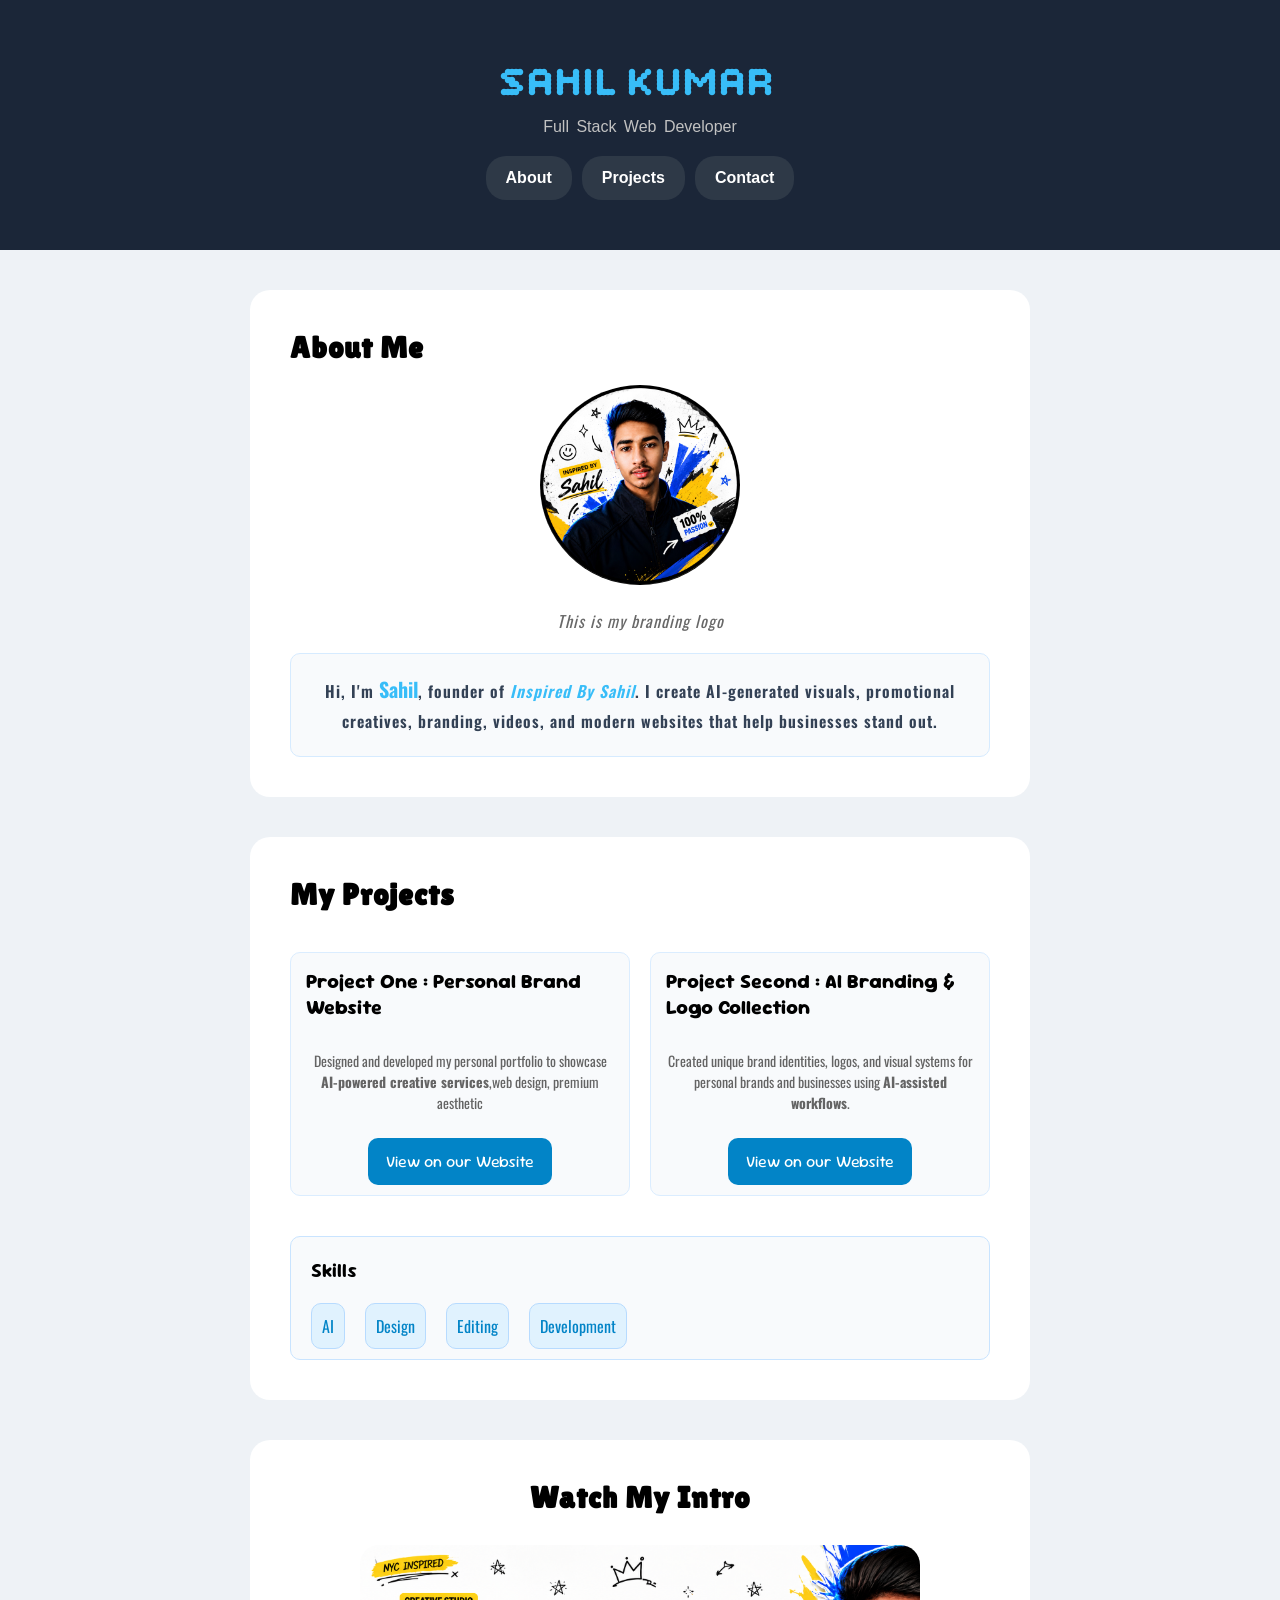
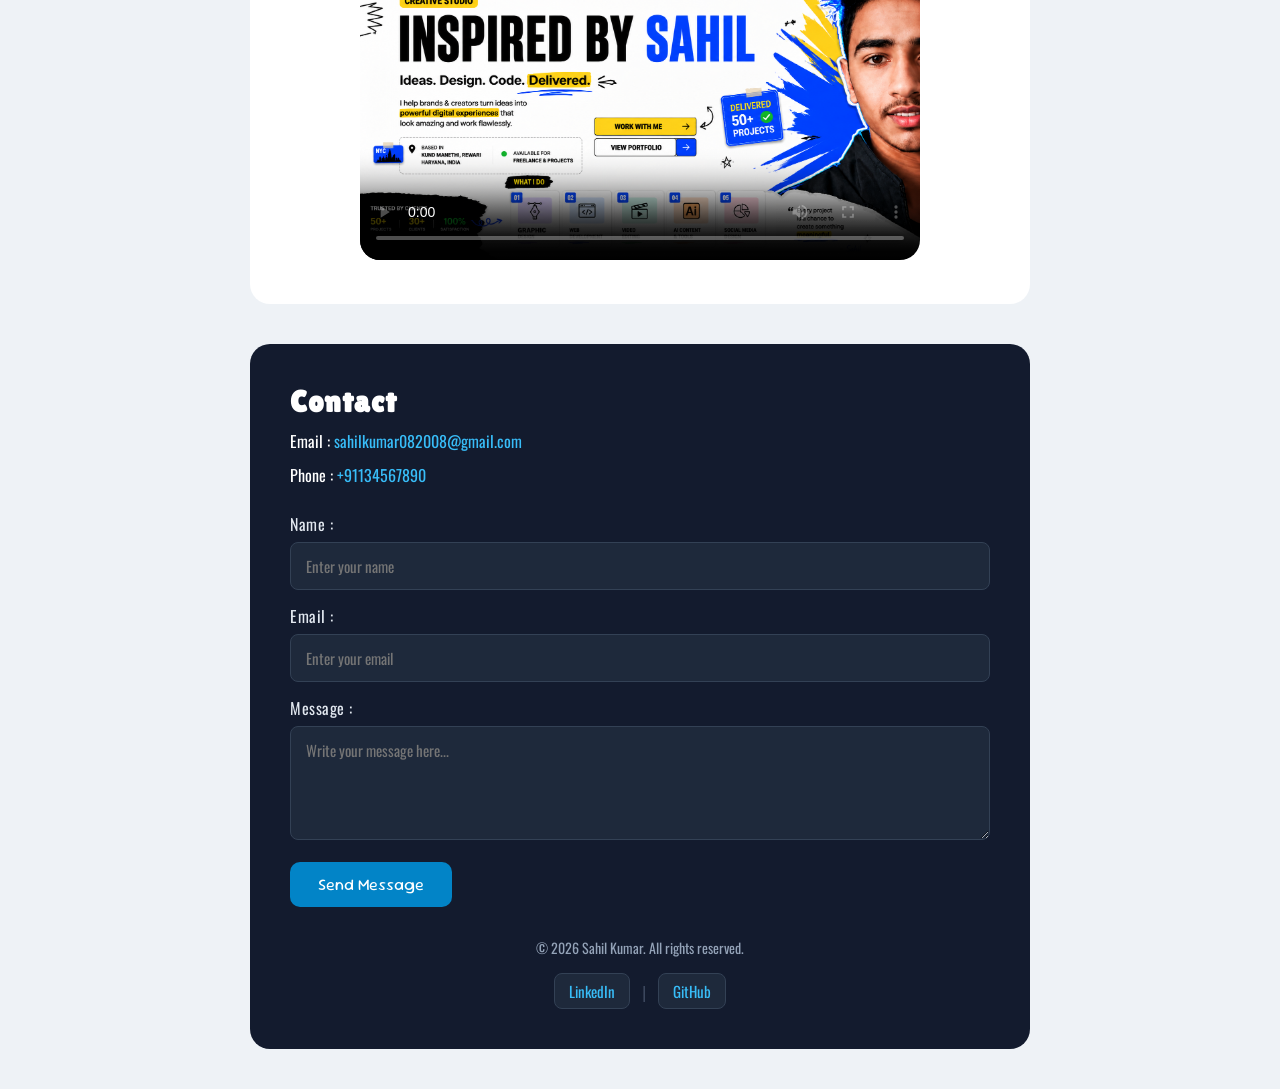
<file: index.html>
<!DOCTYPE html>
<html lang="en">

<head>
    <meta charset="UTF-8">
    <meta name="viewport" content="width=device-width, initial-scale=1.0">
    <title>Sahil | Portfolio</title>

    <link rel="stylesheet" href="style.css">
</head>

<body>
    <header class="header   ">

        <h1>Sahil Kumar</h1>
        <p>Full Stack Web Developer</p>
        <nav>
            <a href="#aboutme">About</a>
            <a href="#myproject">Projects</a>
            <a href="#Contact">Contact</a>
        </nav>
    </header>

    <main>
        <section id="aboutme">
            <h2>About Me</h2>
            <figure>
                <img src="6264710938460098629.jpg" height="200" width="200" alt="My Logo">
                <figcaption>This is my branding logo</figcaption>
            </figure>
            <p> Hi, I'm <strong>Sahil</strong>, founder of <em>Inspired By Sahil</em>. I create AI-generated visuals,
                promotional creatives,
                branding, videos, and modern websites that help businesses stand out.
            </p>

        </section>
        <section id="myproject">
            <h2>My Projects</h2>
            <div class="project">
                <article>
                    <h3> Project One : Personal Brand Website</h3>
                    <p>Designed and developed my personal portfolio to showcase <strong>AI-powered creative
                            services</strong>,web design, premium
                        aesthetic
                    </p>
                    <a href="https://inspiredbysahil.lovable.app/" target="_blank">View on our Website</a>

                </article>
                <article>

                    <h3>Project Second : AI Branding & Logo Collection</h3>
                    <p>Created unique brand identities, logos, and visual systems for personal brands and businesses
                        using
                        <strong>AI-assisted workflows</strong>.
                    </p>
                    <a href="https://inspiredbysahil.lovable.app/" target="_blank">View on our Website</a>

                </article>

            </div>
            <div id="skill">
                <h3>Skills</h3>
                <ul>
                    <li>AI</li>
                    <li>Design</li>
                    <li>Editing</li>
                    <li>Development</li>
                </ul>
            </div>

        </section>
        <section id="Contact">
            <h2>Watch My Intro</h2>
            <video src="Create_cinematic_video_for_brand_202607181446.mp4" controls width="560" height="315"
                poster="ChatGPT Image Aug 6, 2026, 05_11_49 PM.png"></video>
            <!-- <video src="Advertisement_video_for_promotion_1080p_202607181505.mp4" controls width="560"
                poster="Black and Red Typography Logo (3).png" height="315"></video> -->


        </section>
    </main>

    <footer>
        <h2>Contact</h2>
        <p>Email : <a href="mailto:sahilkumar082008@gmail.com">sahilkumar082008@gmail.com</a></p>
        <p class="phone">Phone : <a href="tel:+91134567890">+91134567890</a></p>
        <form action="#">
            <label for="name">Name :</label>
            <input type="text" id="name" placeholder="Enter your name" required>

            <label for="email">Email :</label>
            <input type="email" id="email" placeholder="Enter your email" required>

            <label for="message">Message :</label>
            <textarea name="Message" id="message" rows="4" placeholder="Write your message here..." required></textarea>

            <button type="submit">Send Message</button>
        </form>

        <p>&copy; 2026 Sahil Kumar. All rights reserved.</p>

        <div>
            <a href="https://www.linkedin.com/in/sahil-kumar-82541b3b0/?isSelfProfile=true" target="_blank">LinkedIn</a>
            | <a href="https://github.com/inspiredbysahil" target="_blank">GitHub</a>
        </div>

    </footer>


</body>

</html>
</file>
<file: style.css>
@import url("https://fonts.googleapis.com/css2?family=Rock+Salt&display=swap");
@import url("https://fonts.googleapis.com/css2?family=Bitcount+Prop+Single:wght@100..900&display=swap");
@import url("https://fonts.googleapis.com/css2?family=Oswald:wght@200..700&display=swap");
@import url("https://fonts.googleapis.com/css2?family=Lilita+One&display=swap");
@import url("https://fonts.googleapis.com/css2?family=Sour+Gummy:ital,wght@0,100..900;1,100..900&display=swap");
* {
  padding: 0;
  margin: 0;
  box-sizing: border-box;
}

.header {
  background: #1b2638;
  padding: 50px 50px;
  text-align: center;
}

.header h1 {
  text-transform: uppercase;
  color: #38bdf8;
  /* font-family: "Rock Salt", cursive; */
  font-family: "Bitcount Prop Single", system-ui;
  font-size: 2.5rem;
  padding: 10px;
}

.header p {
  color: rgb(194, 194, 194);
  font-family: Poppins, Arial, sans-serif;
  font-size: 1rem;
  word-spacing: 3px;
  font-weight: 500;
}
.header nav {
  display: flex;
  gap: 10px;
  justify-content: center;
  align-items: center;
}

.header nav a {
  border: none;
  color: white;
  padding: 13px 20px;
  border-radius: 20px;
  text-decoration: none;
  margin-top: 20px;
  background: #2e3947;
  font-weight: 600;
  font-family: Poppins, Arial, sans-serif;
  font-size: 16px;
}
.header nav a:hover {
  background: #0284c7;
  box-shadow: 0px 0px 100px #cfe7ff;
  border: 1px solid #c9e4ff;
  transition: all 300ms;
}

html {
  background: #eef2f6;
}
#aboutme {
  margin: 40px 250px;
  text-align: center;
  border-radius: 20px;
  padding: 40px;
  background-color: #ffffff;
}
#aboutme h2 {
  font-family: "Lilita One", sans-serif;
  font-size: 30px;
  font-weight: 800;
  text-align: left;
  letter-spacing: 1px;
}
#aboutme img {
  border-radius: 50%;
  margin: 20px;
}

#aboutme figcaption {
  font-family: "Oswald", sans-serif;
  font-style: italic;
  color: rgb(104, 104, 104);
  letter-spacing: 1px;
  padding-bottom: 20px;
}
#aboutme p {
  font-family: "Oswald", sans-serif;
  font-size: 16px;
  letter-spacing: 1px;
  color: #334155;
  text-align: center;
  line-height: 30px;
  font-weight: 600;
  background: #f8fafc;
  padding: 20px;
  border-radius: 10px;
  border: 1px solid #d6ebff;
}
#aboutme p:hover {
  box-shadow: 0px 10px 30px #cfe7ff;
  border: 1px solid #c9e4ff;
}
#aboutme p strong {
  color: #38bdf8;
  font-size: 20px;
  letter-spacing: 0px;
}
#aboutme p em {
  color: #38bdf8;
}

#myproject {
  margin: 40px 250px;
  text-align: center;
  border-radius: 20px;
  padding: 40px;
  background-color: #ffffff;
}

#myproject h2 {
  font-family: "Lilita One", sans-serif;
  font-size: 30px;
  font-weight: 800;
  text-align: left;
  letter-spacing: 1px;
}
.project {
  display: flex;
  gap: 20px;
  justify-content: center;
  padding: 40px 0px;
}
.project article {
  border: 1px solid #dbedff;
  flex: 1;
  background: #f8fafc;
  border-radius: 10px;
}
.project article h3 {
  font-family: "Sour Gummy", sans-serif;
  font-size: 20px;
  font-weight: 800;
  padding: 15px;
  text-align: left;
}
.project article p {
  font-family: "Oswald", sans-serif;
  font-size: 14px;
  color: #646464;
  padding: 15px;
}

.project article a {
  /* border: 1px solid black; */
  padding: 13px 18px;
  display: inline-block;
  margin: 10px 0px;
  border-radius: 10px;
  background: #0284c7;
  font-family: "Sour Gummy", sans-serif;
  color: white;
  text-decoration: none;
}

.project article:hover {
  box-shadow: 0px 10px 30px #cfe7ff;
  border: 1px solid #c9e4ff;
}
.project article a:hover {
  color: #0284c7;
  background: white;
  box-shadow: 0px 10px 30px #cfe7ff;
  border: 1px solid #c9e4ff;
}
#skill ul {
  list-style-type: none;
  display: flex;
  flex-direction: row;
  gap: 10px;
}
#skill {
  border: 1px solid #c9e4ff;
  border-radius: 10px;
  padding: 10px;
  background: #f8fafc;
}
#skill:hover {
  box-shadow: 0px 10px 30px #cfe7ff;
  border: 1px solid #c9e4ff;
}
#skill h3 {
  font-family: "Sour Gummy", sans-serif;
  font-size: 20px;
  text-align: left;
  padding: 10px;
}

#skill ul li {
  border: 1px solid #b7dbff;
  padding: 10px;
  border-radius: 10px;
  margin-left: 10px;
  margin-top: 10px;
  background: #e0f2fe;
  color: #0284c7;
  font-family: "Oswald", sans-serif;
}

#skill ul li:hover {
  color: white;
  background: #0284c7;
}
#Contact {
  margin: 40px 250px;
  text-align: center;
  border-radius: 20px;
  padding: 40px;
  background-color: #ffffff;
}

#Contact h2 {
  font-family: "Lilita One", sans-serif;
  font-size: 30px;
  font-weight: 800;
  letter-spacing: 1px;
}
#Contact video {
  border-radius: 20px;
  margin-top: 30px;
  max-width: 100%;
  height: auto;
}

#Contact video:hover {
  box-shadow: 0px 10px 30px #81c0ff;
  border: 1px solid #c9e4ff;
}

footer {
  margin: 40px 250px;
  text-align: center;
  border-radius: 20px;
  padding: 40px;
  background-color: #131b2e;
}

footer h2 {
  font-family: "Lilita One", sans-serif;
  font-size: 30px;
  font-weight: 800;
  text-align: left;
  letter-spacing: 1px;
  color: white;
}

footer p:first-of-type {
  text-align: left;
  font-family: "Oswald", sans-serif;
  font-size: 16px;
  margin-top: 10px;
  color: white;
}

footer .phone {
  text-align: left;
  font-family: "Oswald", sans-serif;
  font-size: 16px;
  margin-top: 10px;
  color: white;
}

/* Contact Links */
footer a {
  color: #38bdf8;
  text-decoration: none;
  transition: all 0.2s;
}

footer a:hover {
  color: #7dd3fc;
  text-decoration: underline;
}

/* Contact Form */
footer form {
  margin-top: 25px;
  text-align: left;
}

footer form br {
  display: none;
}

footer label {
  display: block;
  font-family: "Oswald", sans-serif;
  font-size: 16px;
  color: #e2e8f0;
  margin-top: 14px;
  margin-bottom: 6px;
  letter-spacing: 0.5px;
}

footer input,
footer textarea {
  width: 100%;
  padding: 12px 15px;
  border-radius: 8px;
  border: 1px solid #334155;
  background-color: #1e293b;
  color: #ffffff;
  font-family: "Oswald", sans-serif;
  font-size: 15px;
  box-sizing: border-box;
  outline: none;
  transition: all 0.3s ease;
}

footer input:focus,
footer textarea:focus {
  border-color: #38bdf8;
  box-shadow: 0 0 10px rgba(56, 189, 248, 0.3);
}

footer textarea {
  resize: vertical;
}

footer button {
  display: inline-block;
  background-color: #0284c7;
  color: #ffffff;
  border: none;
  border-radius: 10px;
  padding: 12px 28px;
  font-family: "Sour Gummy", sans-serif;
  font-size: 16px;
  cursor: pointer;
  margin-top: 18px;
  transition: all 0.3s ease;
}

footer button:hover {
  background-color: #38bdf8;
  color: #131b2e;
  box-shadow: 0px 5px 20px rgba(56, 189, 248, 0.4);
}

/* Copyright & Social Links */
footer p:last-of-type {
  text-align: center;
  font-family: "Oswald", sans-serif;
  font-size: 14px;
  color: #94a3b8;
  margin-top: 30px;
}

footer div {
  margin-top: 15px;
  color: #64748b;
  text-align: center;
}

footer div a {
  color: #38bdf8;
  font-family: "Oswald", sans-serif;
  font-size: 15px;
  text-decoration: none;
  margin: 0 8px;
  padding: 6px 14px;
  background-color: #1e293b;
  border: 1px solid #334155;
  border-radius: 8px;
  display: inline-block;
  transition: all 0.3s ease;
}

footer div a:hover {
  background-color: #0284c7;
  color: #ffffff;
  border-color: #38bdf8;
  text-decoration: none;
}

/* ========================================================
   Responsive Design for All Devices (Mobile, Tablet, Desktop)
   ======================================================== */

/* Tablets and small laptops */
@media (max-width: 1024px) {
  #aboutme,
  #myproject,
  #Contact,
  footer {
    margin: 30px 40px;
    padding: 30px 25px;
  }
}

/* Mobile Devices (Phones) */
@media (max-width: 768px) {
  .header {
    padding: 30px 15px;
  }

  .header h1 {
    font-size: 1.8rem;
  }

  .header nav {
    flex-wrap: wrap;
    gap: 8px;
  }

  .header nav a {
    padding: 10px 16px;
    font-size: 14px;
    margin-top: 10px;
  }

  #aboutme,
  #myproject,
  #Contact,
  footer {
    margin: 20px 15px;
    padding: 25px 15px;
    border-radius: 15px;
  }

  #aboutme h2,
  #myproject h2,
  #Contact h2 {
    text-align: center;
    font-size: 26px;
  }

  .project {
    flex-direction: column;
    padding: 20px 0;
  }

  #skill ul {
    flex-wrap: wrap;
    justify-content: center;
  }

  footer h2,
  footer p:first-of-type,
  footer .phone {
    text-align: center;
  }

  footer button {
    width: 100%;
  }
}

/* Extra small mobile screens */
@media (max-width: 480px) {
  .header h1 {
    font-size: 1.5rem;
  }

  #aboutme,
  #myproject,
  #Contact,
  footer {
    margin: 15px 10px;
    padding: 20px 12px;
  }

  footer div a {
    margin: 4px;
    padding: 5px 10px;
    font-size: 13px;
  }
}
</file>
